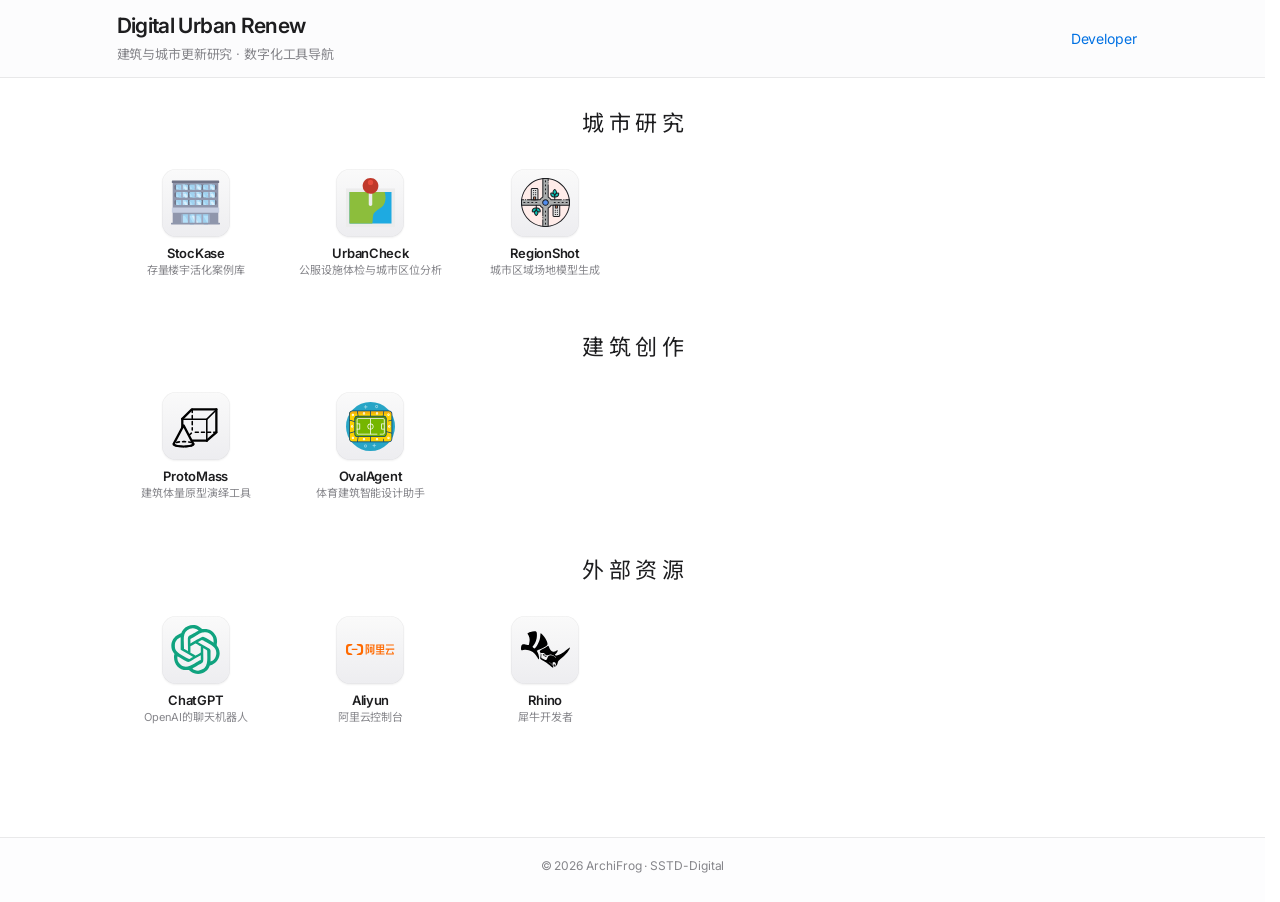
<file: index.html>
<!DOCTYPE html>
<html lang="zh-CN">

<head>
    <meta charset="UTF-8">
    <meta name="viewport" content="width=device-width, initial-scale=1.0">
    <title>数字化工具导航</title>
    <link rel="preconnect" href="https://fonts.googleapis.com">
    <link rel="preconnect" href="https://fonts.gstatic.com" crossorigin>
    <link href="https://fonts.googleapis.com/css2?family=Inter:wght@400;500;600;700&family=Noto+Sans+SC:wght@400;500;600;700&display=swap" rel="stylesheet">
    <link rel="stylesheet" href="styles.css">
    <link rel="icon" type="image/x-icon" href="/images/favicon.ico">
</head>

<body data-page="index">
    <header class="header">
        <div class="container header-inner">
            <div class="header-brand">
                <h1 class="logo">Digital Urban Renew</h1>
                <p class="tagline">建筑与城市更新研究 · 数字化工具导航</p>
            </div>
            <nav class="header-nav">
                <a href="dev/index.html">Developer</a>
            </nav>
        </div>
    </header>

    <main class="main" id="main-content"></main>

    <footer class="footer">
        <div class="container">
            <p>© 2026 ArchiFrog · SSTD-Digital</p>
        </div>
    </footer>

    <script src="tools-data.js"></script>
    <script src="render.js"></script>
</body>

</html>
</file>
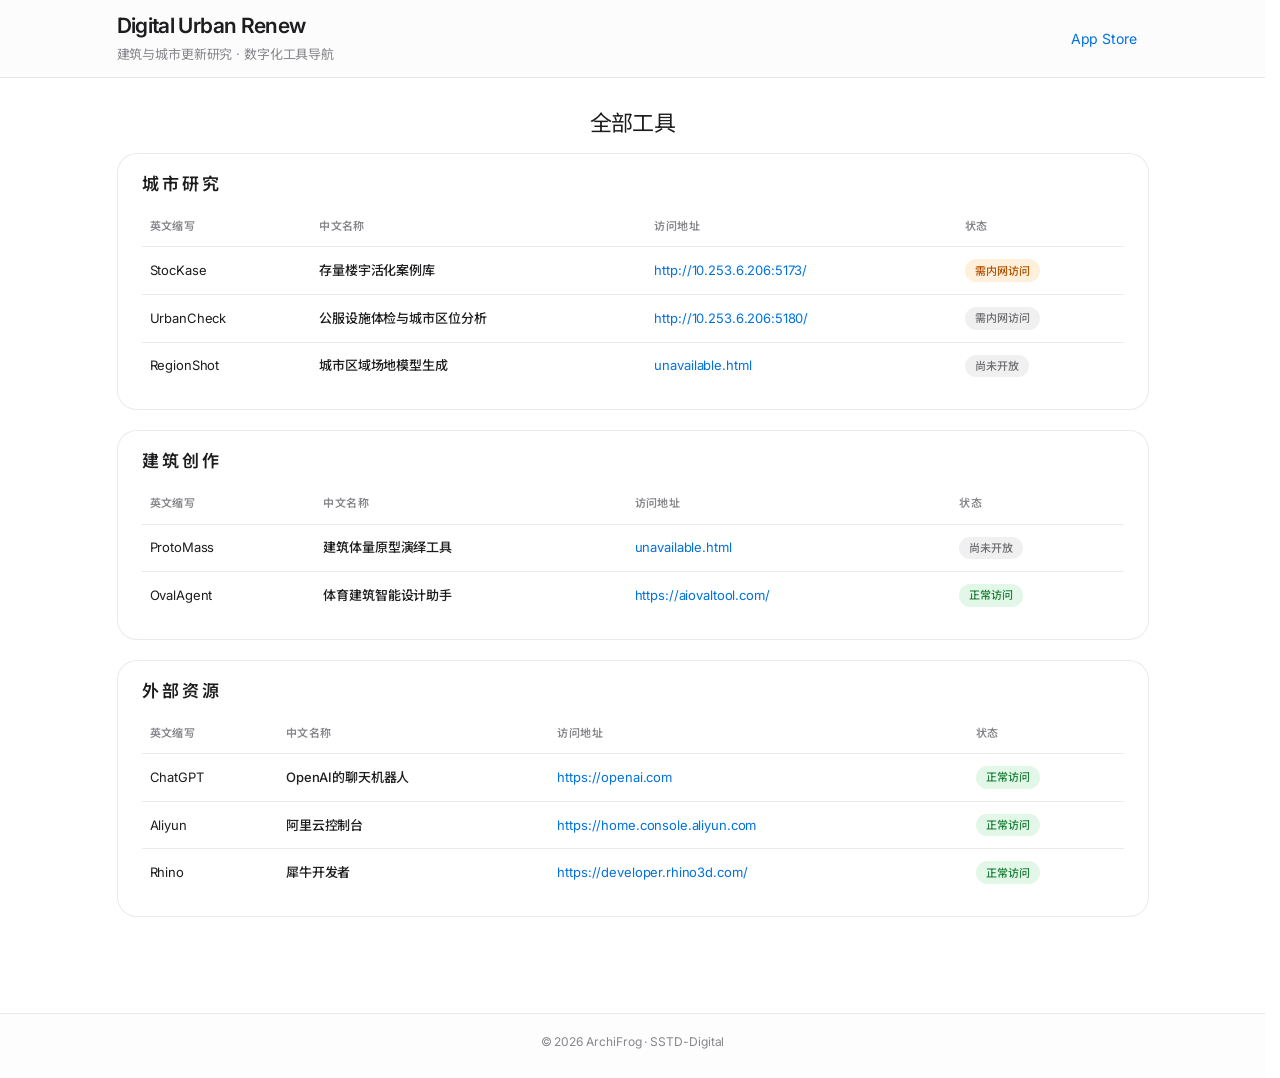
<file: dev/index.html>
<!DOCTYPE html>
<html lang="zh-CN">

<head>
    <meta charset="UTF-8">
    <meta name="viewport" content="width=device-width, initial-scale=1.0">
    <title>UDAppStore · Developer</title>
    <link rel="preconnect" href="https://fonts.googleapis.com">
    <link rel="preconnect" href="https://fonts.gstatic.com" crossorigin>
    <link
        href="https://fonts.googleapis.com/css2?family=Inter:wght@400;500;600;700&family=Noto+Sans+SC:wght@400;500;600;700&display=swap"
        rel="stylesheet">
    <link rel="stylesheet" href="../styles.css">
</head>

<body data-page="dev">
    <header class="header">
        <div class="container header-inner">
            <div class="header-brand">
                <h1 class="logo">Digital Urban Renew</h1>
                <p class="tagline">建筑与城市更新研究 · 数字化工具导航</p>
            </div>
            <nav class="header-nav">
                <a href="../index.html">App Store</a>
            </nav>
        </div>
    </header>

    <main class="main">
        <section class="section">
            <div class="container">
                <h2 class="section-title">全部工具</h2>
                <div id="dev-content"></div>
            </div>
        </section>
    </main>

    <footer class="footer">
        <div class="container">
            <p>© 2026 ArchiFrog · SSTD-Digital</p>
        </div>
    </footer>

    <script src="../tools-data.js"></script>
    <script src="../render.js"></script>
</body>

</html>
</file>
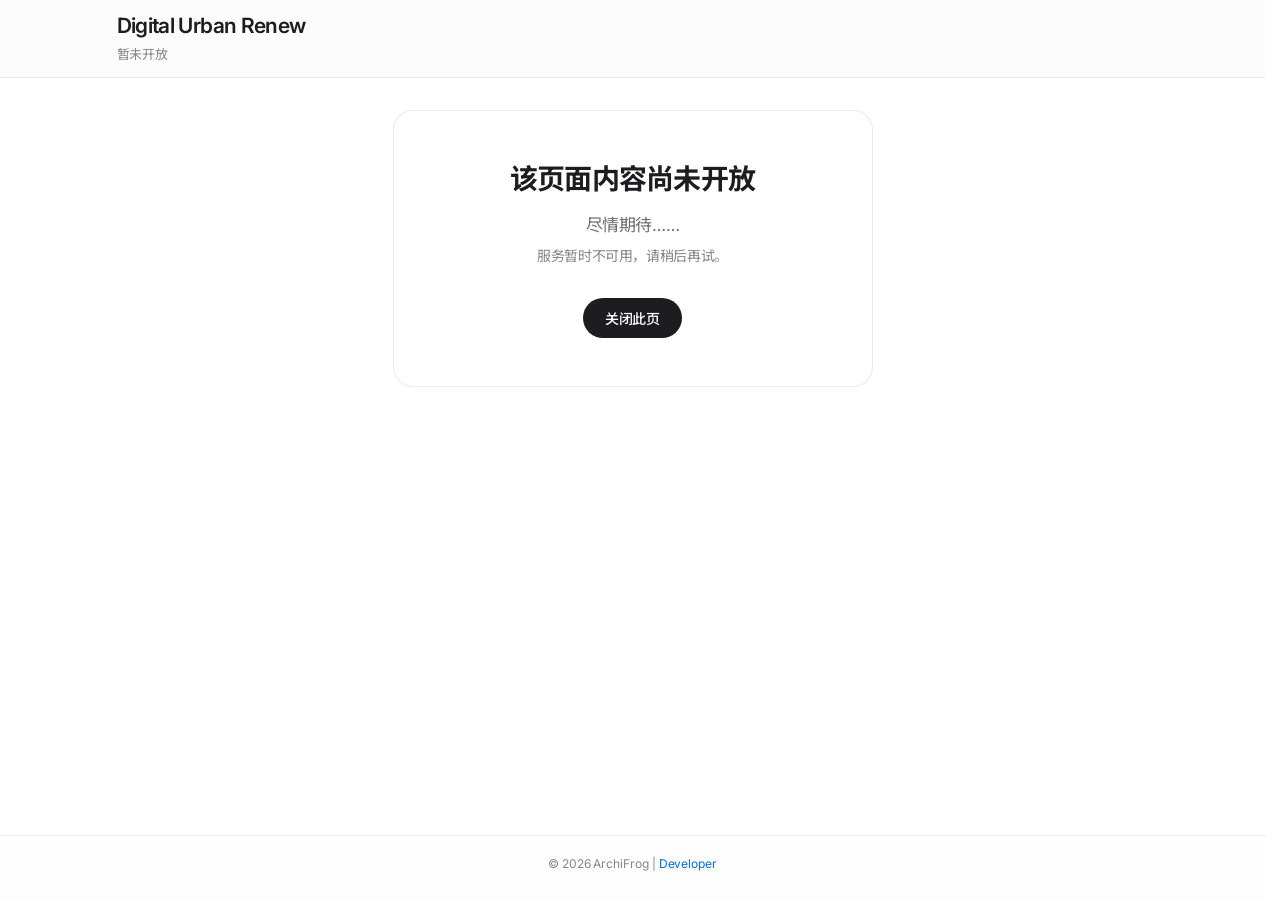
<file: unavailable.html>
<!DOCTYPE html>
<html lang="zh-CN">

<head>
    <meta charset="UTF-8">
    <meta name="viewport" content="width=device-width, initial-scale=1.0">
    <title>暂未开放 | Digital Urban Renew</title>
    <link rel="preconnect" href="https://fonts.googleapis.com">
    <link rel="preconnect" href="https://fonts.gstatic.com" crossorigin>
    <link href="https://fonts.googleapis.com/css2?family=Inter:wght@400;500;600;700&family=Noto+Sans+SC:wght@400;500;600;700&display=swap" rel="stylesheet">
    <link rel="stylesheet" href="styles.css">
</head>

<body data-page="unavailable">
    <header class="header">
        <div class="container header-inner">
            <div class="header-brand">
                <h1 class="logo">Digital Urban Renew</h1>
                <p class="tagline">暂未开放</p>
            </div>
        </div>
    </header>

    <main class="main">
        <div class="container">
            <section class="unavailable-panel" aria-labelledby="unavailable-title">
                <p class="unavailable-code" id="error-code" hidden></p>
                <h2 class="unavailable-title" id="unavailable-title">该页面内容尚未开放</h2>
                <p class="unavailable-message">尽情期待……</p>
                <p class="unavailable-hint" id="error-hint">服务暂时不可用，请稍后再试。</p>
                <div class="unavailable-actions">
                    <button type="button" class="btn btn-black" onclick="closePage()">关闭此页</button>
                </div>
            </section>
        </div>
    </main>

    <footer class="footer">
        <div class="container">
            <p>© 2026 ArchiFrog | <a href="dev/index.html">Developer</a></p>
        </div>
    </footer>

    <script src="close-page.js"></script>
    <script>
        (function () {
            var code = new URLSearchParams(location.search).get('code');
            var codeEl = document.getElementById('error-code');
            var hintEl = document.getElementById('error-hint');
            if (code) {
                codeEl.textContent = 'HTTP ' + code;
                codeEl.hidden = false;
                hintEl.textContent = '请求未能完成（' + code + '），请稍后再试。';
            }
        })();
    </script>
</body>

</html>
</file>
<file: styles.css>
/* 字体：Inter（拉丁）+ Noto Sans SC（中文），见各页 <head> 引入 */

/* ── App Store 设计变量 ── */
:root {
    --store-bg: #ffffff;
    --store-surface: #ffffff;
    --store-text: #1d1d1f;
    --store-text-secondary: #6e6e73;
    --store-text-tertiary: #86868b;
    --store-border: rgba(0, 0, 0, 0.08);
    --store-accent: #0071e3;
    --store-accent-hover: #0077ed;
    --store-radius-lg: 20px;
    --store-radius-md: 14px;
    --store-radius-sm: 12px;
    --store-shadow-hover: 0 8px 28px rgba(0, 0, 0, 0.12);
    --store-transition: 0.28s cubic-bezier(0.25, 0.1, 0.25, 1);
    --store-max-width: 1080px;
    /* 字体：Inter + Noto Sans SC */
    --font-display: 'Inter', 'Noto Sans SC', system-ui, sans-serif;
    --font-text: 'Inter', 'Noto Sans SC', system-ui, sans-serif;
}

* {
    margin: 0;
    padding: 0;
    box-sizing: border-box;
}

html {
    height: 100%;
    scrollbar-gutter: stable;
    -webkit-font-smoothing: antialiased;
    -moz-osx-font-smoothing: grayscale;
}

body {
    font-family: var(--font-text);
    font-size: 17px;
    font-weight: 400;
    line-height: 1.47059;
    letter-spacing: -0.022em;
    color: var(--store-text);
    background-color: var(--store-bg);
    min-height: 100%;
    display: flex;
    flex-direction: column;
    font-feature-settings: 'kern' 1;
    font-kerning: normal;
}

.container {
    max-width: var(--store-max-width);
    margin: 0 auto;
    padding: 0 24px;
}

/* ── 顶栏：毛玻璃导航 ── */
.header {
    position: sticky;
    top: 0;
    z-index: 100;
    background: rgba(251, 251, 253, 0.72);
    backdrop-filter: saturate(180%) blur(20px);
    -webkit-backdrop-filter: saturate(180%) blur(20px);
    border-bottom: 1px solid var(--store-border);
    padding: 14px 0;
}

.header-inner {
    display: flex;
    align-items: center;
    justify-content: space-between;
    gap: 1rem;
}

.header-brand {
    min-width: 0;
}

.logo {
    font-family: var(--font-display);
    font-size: 1.3125rem;
    font-weight: 600;
    letter-spacing: -0.03em;
    color: var(--store-text);
    line-height: 1.15;
    text-rendering: optimizeLegibility;
}

.tagline {
    font-family: var(--font-text);
    font-size: 0.8125rem;
    font-weight: 400;
    color: var(--store-text-tertiary);
    letter-spacing: -0.01em;
    line-height: 1.33337;
    margin-top: 8px;
    white-space: nowrap;
    overflow: hidden;
    text-overflow: ellipsis;
}

.header-nav a {
    font-family: var(--font-text);
    font-size: 0.875rem;
    font-weight: 400;
    letter-spacing: -0.01em;
    color: var(--store-accent);
    text-decoration: none;
    padding: 6px 12px;
    border-radius: 980px;
    transition: background var(--store-transition);
}

.header-nav a:hover {
    background: rgba(0, 113, 227, 0.08);
}

/* ── 入场动画 ── */
@keyframes store-enter {
    from {
        opacity: 0;
        transform: translateY(14px);
    }

    to {
        opacity: 1;
        transform: translateY(0);
    }
}

@keyframes store-enter-header {
    from {
        opacity: 0;
        transform: translateY(-10px);
    }

    to {
        opacity: 1;
        transform: translateY(0);
    }
}

body[data-page="index"] .header {
    animation: store-enter-header 0.65s cubic-bezier(0.22, 1, 0.36, 1) both;
}

body[data-page="index"] .footer {
    animation: store-enter 0.65s cubic-bezier(0.22, 1, 0.36, 1) 0.35s both;
}

.store-enter {
    animation: store-enter 0.6s cubic-bezier(0.22, 1, 0.36, 1) both;
    animation-delay: var(--enter-delay, 0s);
}

/* ── 主内容 ── */
.main {
    flex: 1;
    padding: 2rem 0 3.5rem;
}

.section {
    margin-bottom: 2.5rem;
}

.section-title {
    font-family: var(--font-display);
    font-size: 1.375rem;
    font-weight: 400;
    letter-spacing: -0.032em;
    line-height: 1.2;
    color: var(--store-text);
    margin-bottom: 1rem;
    text-align: center;
    text-rendering: optimizeLegibility;
}

.store-panel {
    padding: 0.25rem 0;
}

/* ── 工具网格：上图标 + abbr + name，6 列 ── */
.tools-grid {
    display: grid;
    grid-template-columns: repeat(6, 1fr);
    gap: 0.5rem 1rem;
}

.tool-card {
    grid-column: span 1;
    background: transparent;
    border-radius: var(--store-radius-sm);
    padding: 0.75rem 0.375rem;
    min-height: 112px;
    text-decoration: none;
    color: inherit;
    display: flex;
    flex-direction: column;
    justify-content: flex-start;
    align-items: center;
    gap: 0.5rem;
}

/* ── 图标：App Store 圆角方块 ── */
.tool-icon {
    width: 68px;
    height: 68px;
    flex-shrink: 0;
    display: flex;
    align-items: center;
    justify-content: center;
}

.tool-icon--squircle {
    position: relative;
    border-radius: 14px;
    background: transparent;
    overflow: visible;
    transition: transform 0.45s cubic-bezier(0.25, 0.1, 0.25, 1);
}

.tool-icon--squircle::before {
    content: '';
    position: absolute;
    inset: 0;
    border-radius: inherit;
    background: linear-gradient(180deg, #fafafa 0%, #ededf0 100%);
    box-shadow:
        0 1px 2px rgba(0, 0, 0, 0.06),
        inset 0 0 0 0.5px rgba(0, 0, 0, 0.06);
    z-index: 0;
}

.tool-card:hover .tool-icon--squircle {
    transform: translateY(-10px);
}

.tool-icon img,
.tool-icon-img {
    position: relative;
    z-index: 1;
    width: 72%;
    height: 72%;
    object-fit: contain;
    padding: 0;
}

.tool-info {
    width: 100%;
    text-align: center;
    padding: 0 2px;
}

.tool-abbr {
    font-family: var(--font-text);
    font-size: 0.8125rem;
    font-weight: 600;
    letter-spacing: -0.02em;
    color: var(--store-text);
    line-height: 1.23077;
    margin-bottom: 2px;
    overflow: hidden;
    text-overflow: ellipsis;
    white-space: nowrap;
}

.tool-name {
    font-family: var(--font-text);
    font-size: 0.6875rem;
    font-weight: 400;
    letter-spacing: -0.006em;
    color: var(--store-text-tertiary);
    text-align: center;
    line-height: 1.36364;
    word-break: break-word;
    display: -webkit-box;
    -webkit-line-clamp: 2;
    -webkit-box-orient: vertical;
    overflow: hidden;
}

.dev-name-zh {
    font-weight: 500;
    letter-spacing: -0.01em;
    color: var(--store-text);
}

/* ── 开发者页 ── */
.dev-section {
    background: var(--store-surface);
    border-radius: var(--store-radius-lg);
    padding: 1.25rem 1.5rem;
    margin-bottom: 1.25rem;
    border: 1px solid var(--store-border);
    box-shadow: none;
}

.dev-section h3 {
    font-family: var(--font-display);
    font-size: 1.0625rem;
    font-weight: 600;
    letter-spacing: -0.024em;
    line-height: 1.2;
    color: var(--store-text);
    margin-bottom: 0.25rem;
}

.dev-table {
    width: 100%;
    border-collapse: collapse;
    margin-top: 0.75rem;
    font-size: 0.8125rem;
    letter-spacing: -0.01em;
}

.dev-table th,
.dev-table td {
    padding: 0.75rem 0.5rem;
    text-align: left;
    border-bottom: 1px solid var(--store-border);
}

.dev-table th {
    background: transparent;
    font-weight: 600;
    font-size: 0.6875rem;
    letter-spacing: 0.04em;
    text-transform: uppercase;
    color: var(--store-text-tertiary);
}

.dev-table tbody tr:last-child td {
    border-bottom: none;
}

.dev-table tbody tr:hover {
    background: rgba(0, 0, 0, 0.02);
}

.dev-table .dev-link {
    color: var(--store-accent);
    word-break: break-all;
    text-decoration: none;
}

.dev-table .dev-link:hover {
    text-decoration: underline;
}

.status-active,
.status-warning,
.status-pending {
    display: inline-block;
    padding: 0.2rem 0.625rem;
    border-radius: 980px;
    font-size: 0.6875rem;
    font-weight: 500;
    letter-spacing: 0;
}

.status-active {
    color: #1a7f37;
    background: rgba(52, 199, 89, 0.14);
}

.status-warning {
    color: #b25000;
    background: rgba(255, 149, 0, 0.14);
}

.status-pending {
    color: var(--store-text-secondary);
    background: rgba(0, 0, 0, 0.06);
}

.dev-actions {
    display: flex;
    gap: 0.75rem;
    margin-top: 1.5rem;
}

/* ── 按钮 ── */
.btn {
    padding: 0.625rem 1.375rem;
    border-radius: 980px;
    text-decoration: none;
    font-weight: 500;
    font-family: inherit;
    font-size: 0.875rem;
    letter-spacing: -0.01em;
    cursor: pointer;
    border: none;
    transition: all var(--store-transition);
}

.btn-primary {
    background: var(--store-accent);
    color: #fff;
}

.btn-primary:hover {
    background: var(--store-accent-hover);
}

.btn-secondary {
    background: rgba(0, 0, 0, 0.06);
    color: var(--store-text);
}

.btn-secondary:hover {
    background: rgba(0, 0, 0, 0.1);
}

.btn-black {
    background: var(--store-text);
    color: #fff;
}

.btn-black:hover {
    background: #424245;
}

/* ── 页脚 ── */
.footer {
    margin-top: auto;
    padding: 1.25rem 0 1.75rem;
    text-align: center;
    color: var(--store-text-tertiary);
    font-size: 0.75rem;
    font-weight: 400;
    letter-spacing: -0.006em;
    line-height: 1.33337;
    border-top: 1px solid var(--store-border);
    background: rgba(251, 251, 253, 0.5);
}

.footer a {
    color: var(--store-accent);
    text-decoration: none;
}

.footer a:hover {
    text-decoration: underline;
}

.load-error {
    color: #bf4800;
    text-align: center;
    padding: 2rem;
    font-size: 0.875rem;
}

/* ── 暂未开放 / 错误页 ── */
.unavailable-panel {
    background: var(--store-surface);
    border-radius: var(--store-radius-lg);
    padding: 3rem 2rem;
    text-align: center;
    box-shadow: none;
    border: 1px solid var(--store-border);
    max-width: 480px;
    margin: 0 auto;
}

.unavailable-code {
    font-size: 0.75rem;
    font-weight: 600;
    color: var(--store-text-tertiary);
    letter-spacing: 0.06em;
    text-transform: uppercase;
    margin-bottom: 0.75rem;
}

.unavailable-title {
    font-size: 1.75rem;
    font-weight: 700;
    letter-spacing: -0.028em;
    color: var(--store-text);
    margin-bottom: 0.75rem;
}

.unavailable-message {
    font-size: 1.0625rem;
    color: var(--store-text-secondary);
    margin-bottom: 0.5rem;
}

.unavailable-hint {
    font-size: 0.875rem;
    color: var(--store-text-tertiary);
    margin-bottom: 2rem;
}

.unavailable-actions {
    display: flex;
    justify-content: center;
    gap: 0.75rem;
}

/* ── 响应式 ── */
@media (max-width: 1024px) {
    .tools-grid {
        grid-template-columns: repeat(4, 1fr);
    }
}

@media (max-width: 768px) {
    .header-inner {
        flex-direction: column;
        align-items: flex-start;
    }

    .tagline {
        white-space: normal;
    }

    .tools-grid {
        grid-template-columns: repeat(4, 1fr);
    }

    .dev-table {
        display: block;
        overflow-x: auto;
    }
}

@media (prefers-reduced-motion: reduce) {

    body[data-page="index"] .header,
    body[data-page="index"] .footer,
    .store-enter {
        animation: none;
    }

    .tool-card:hover .tool-icon--squircle {
        transform: none;
    }
}
</file>
